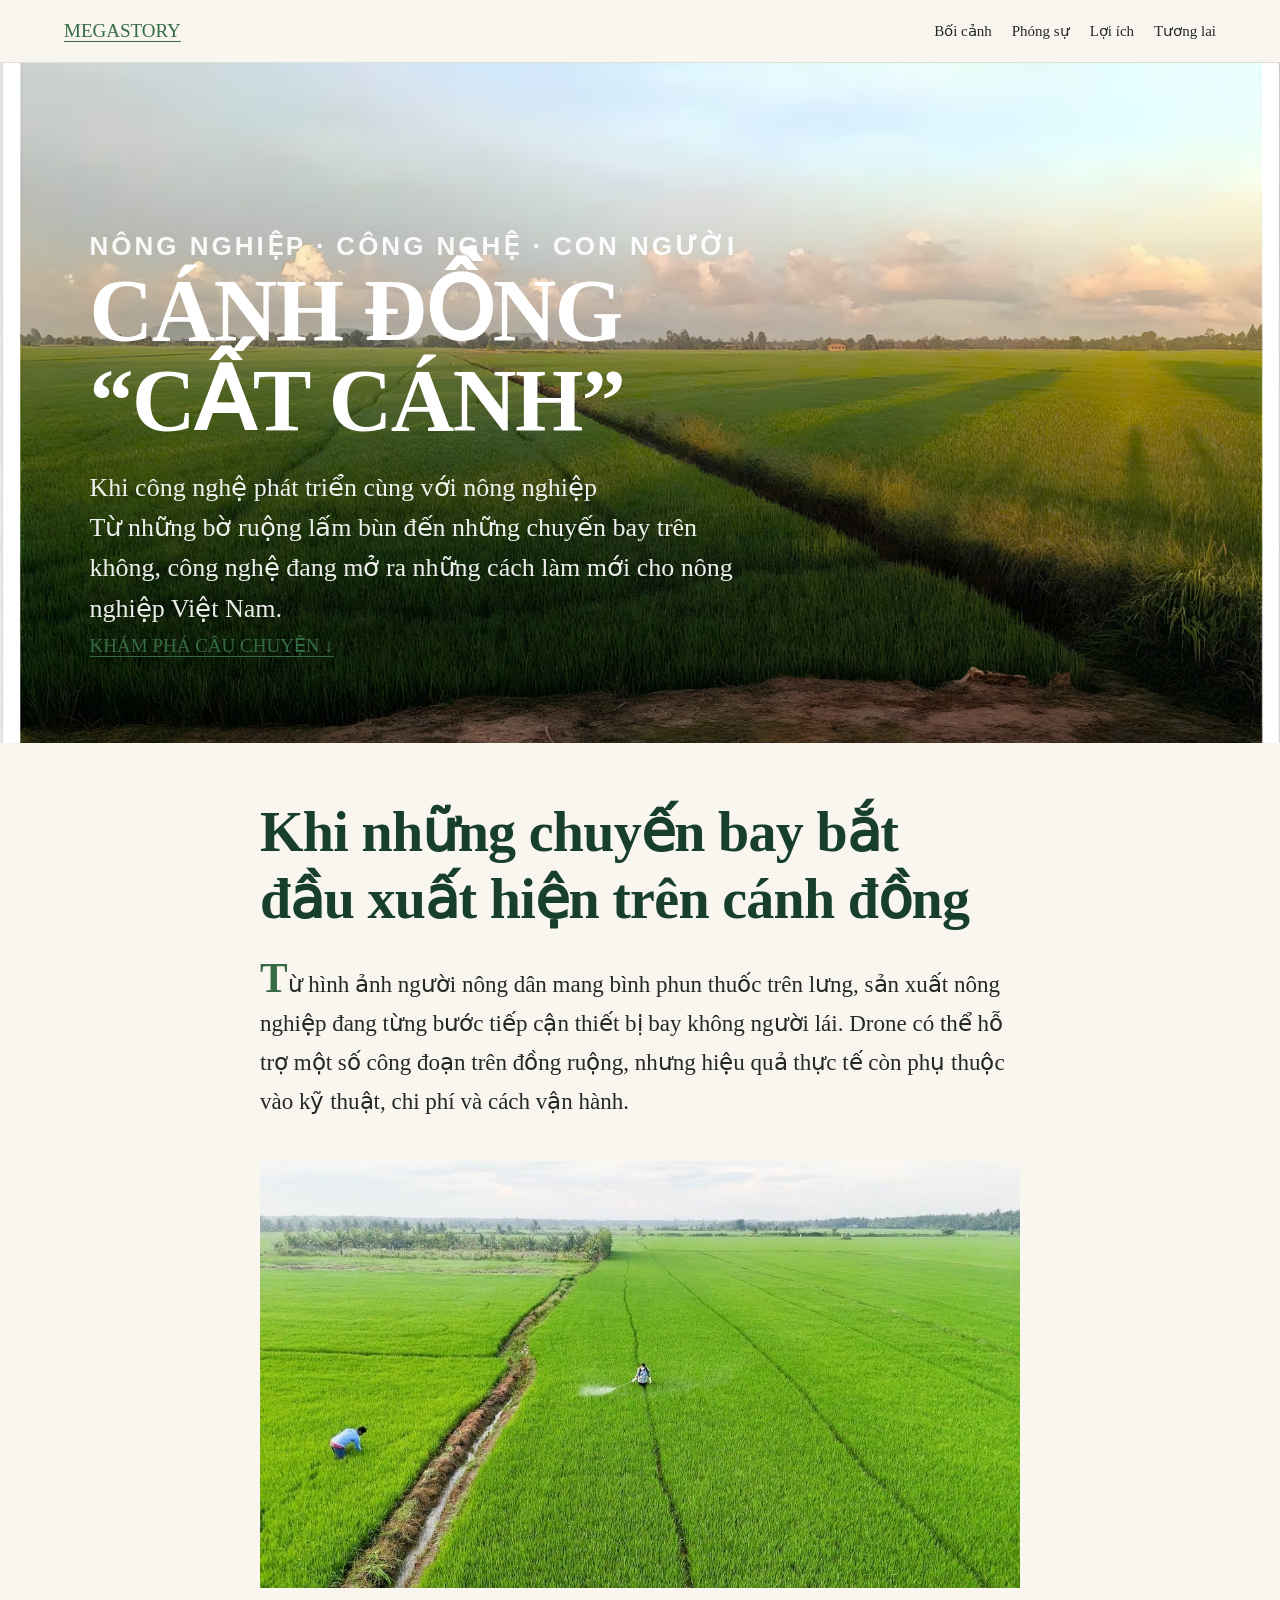
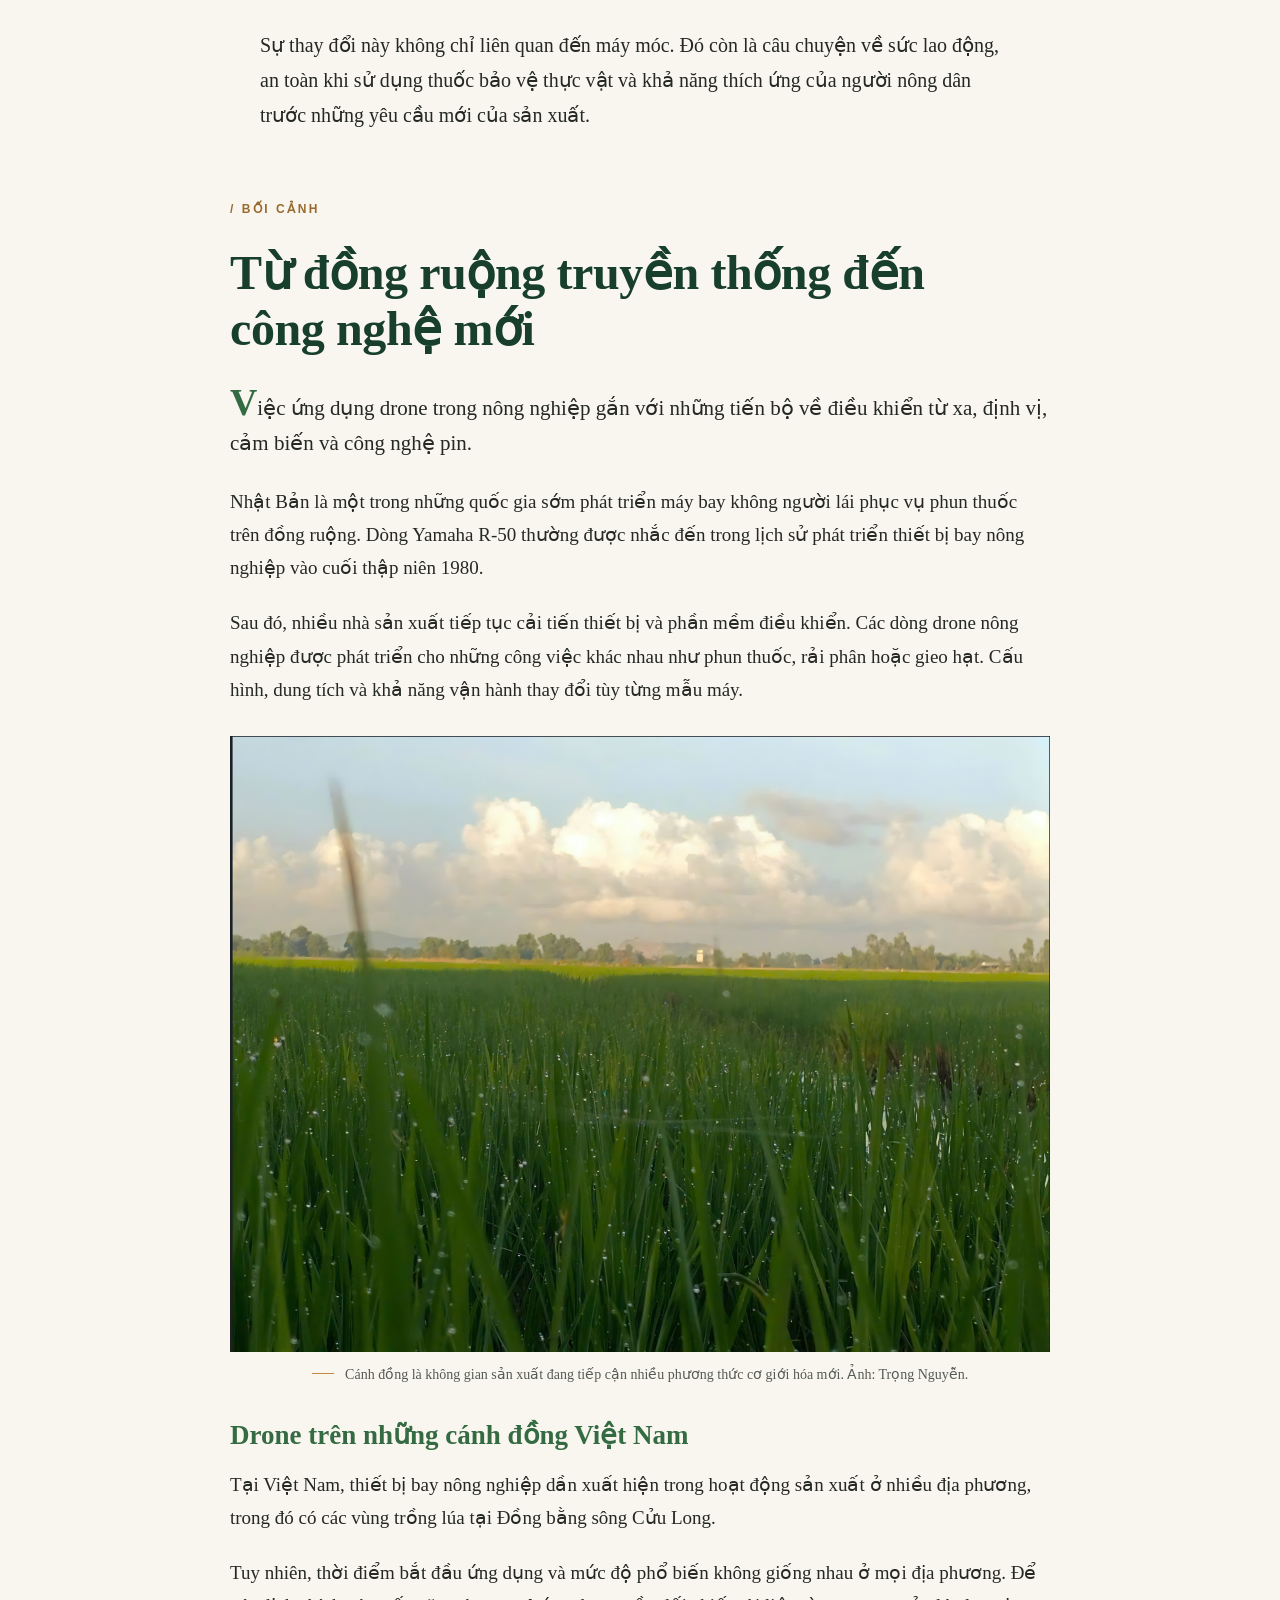
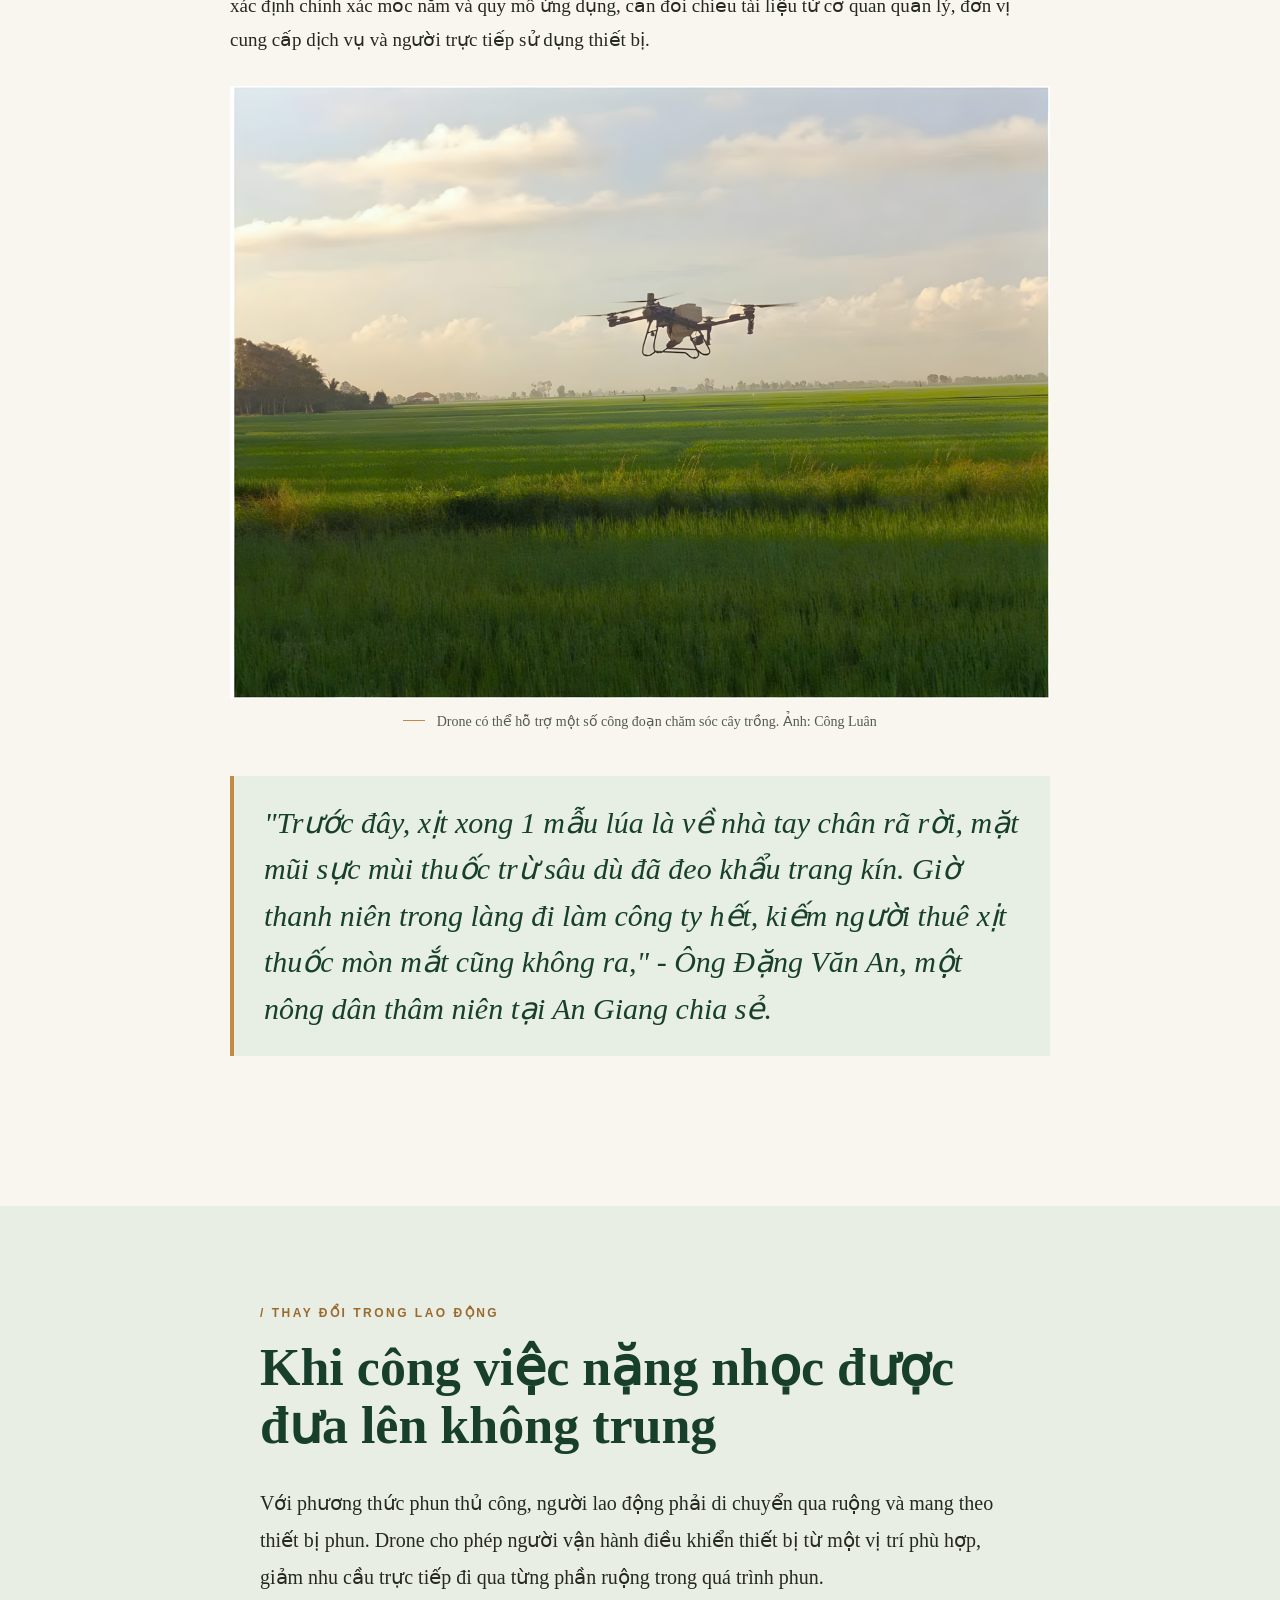
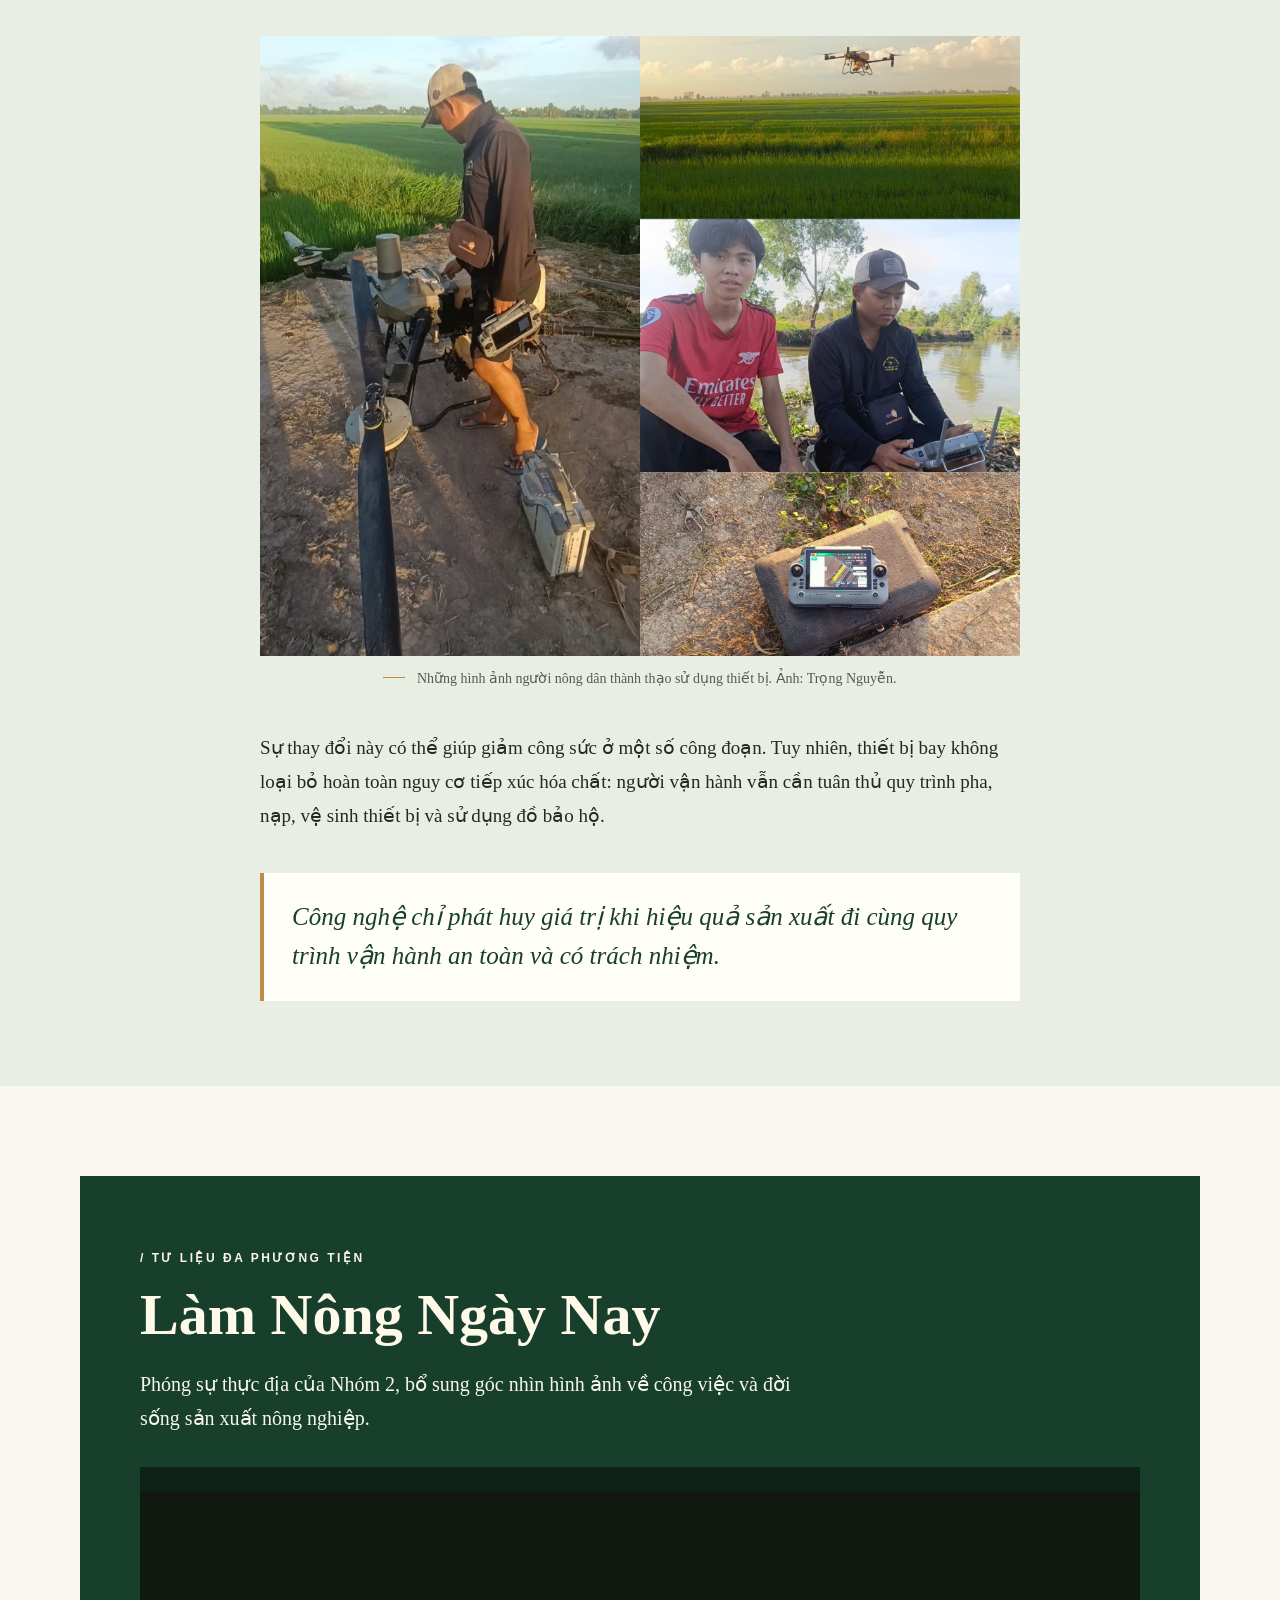
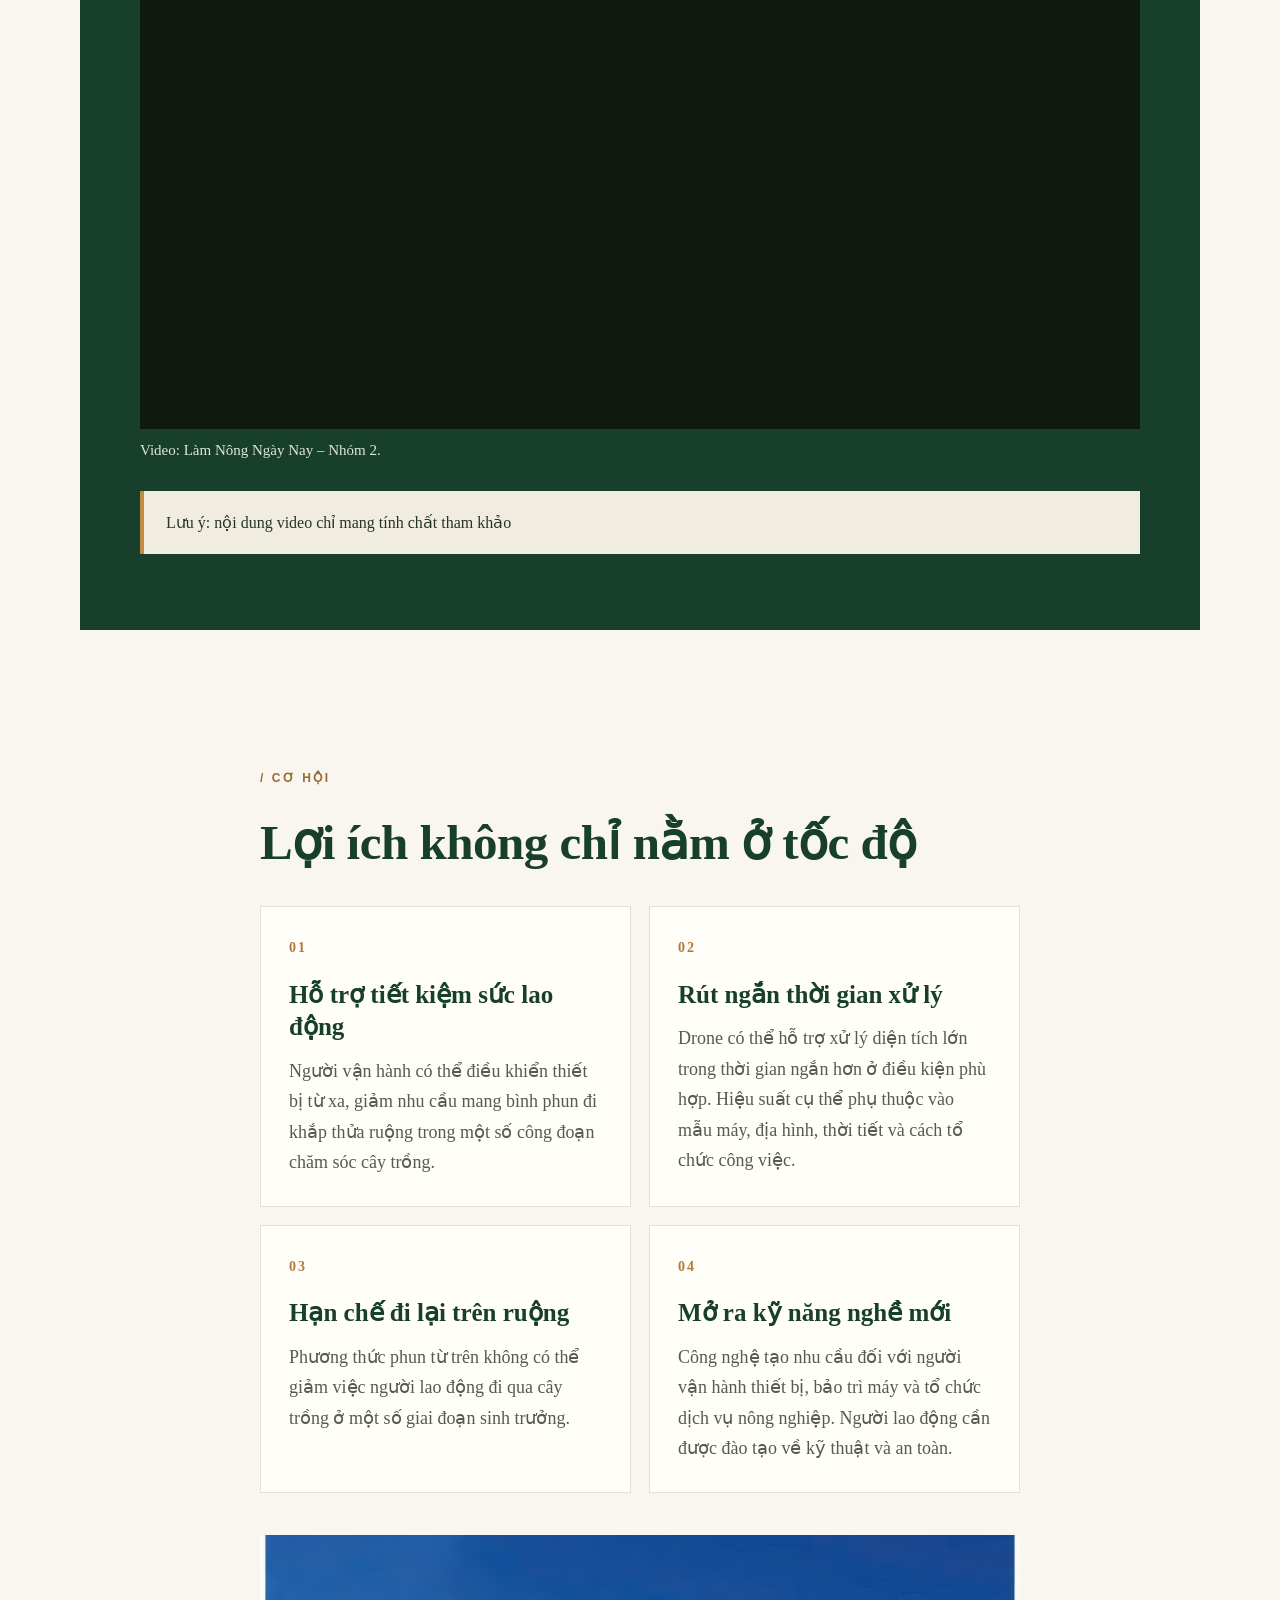
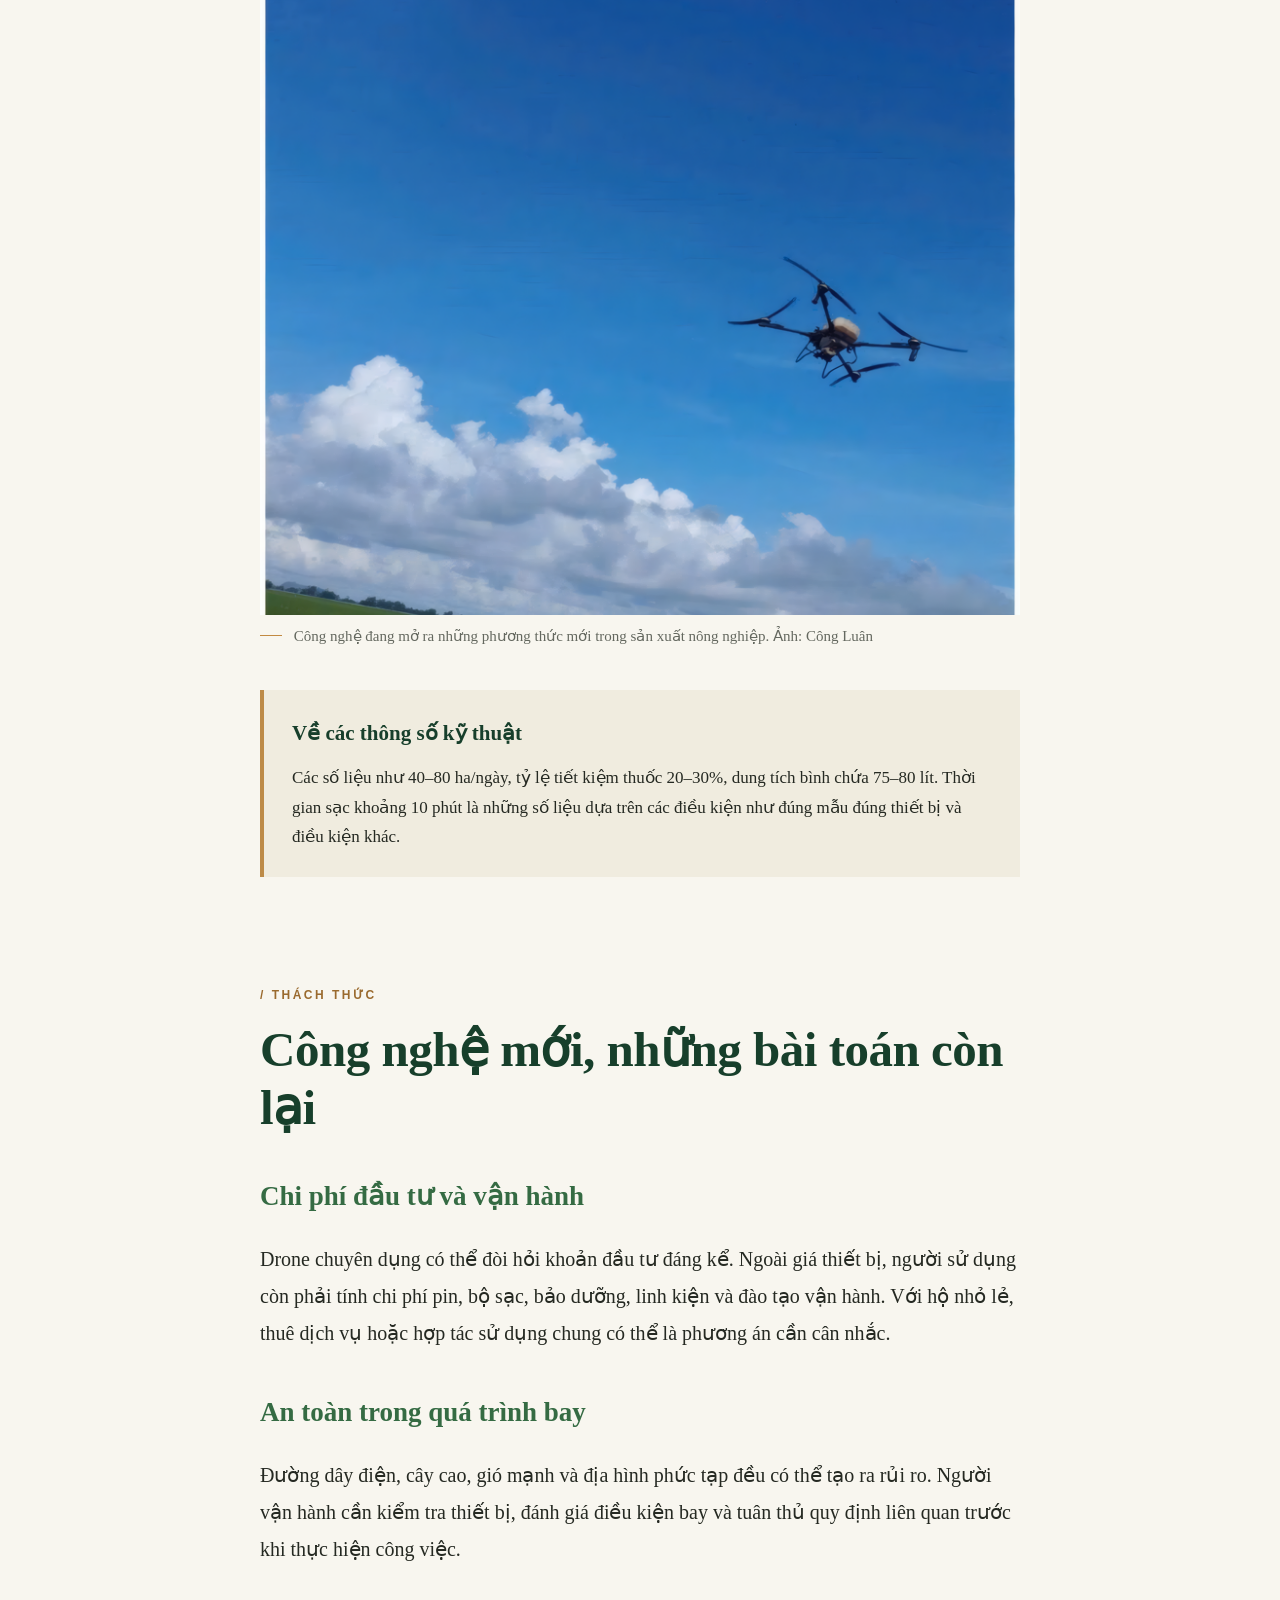
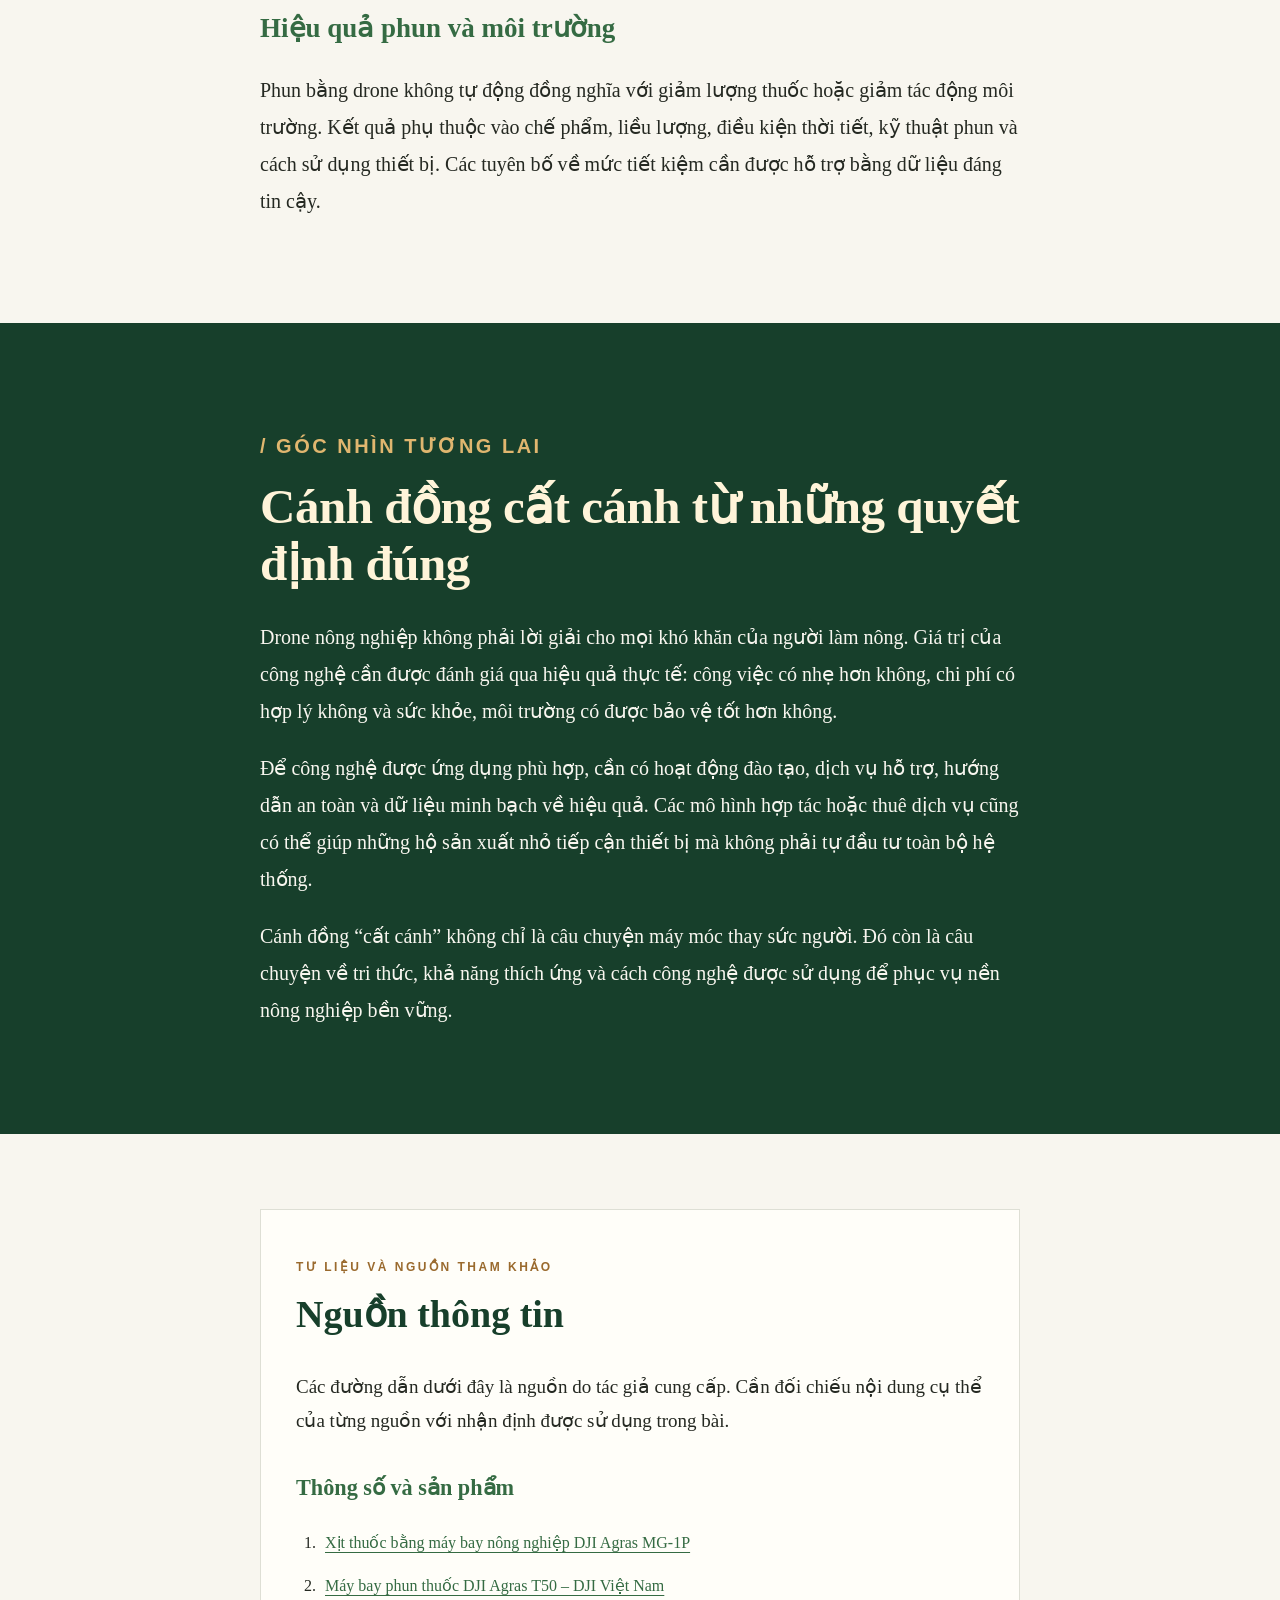
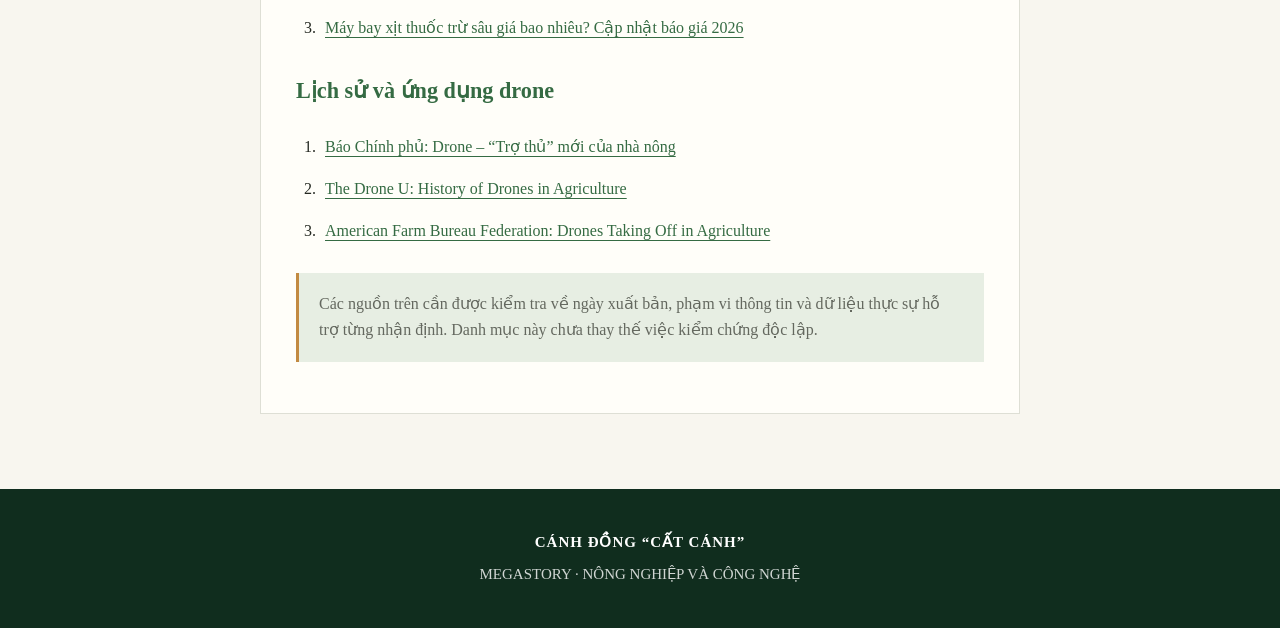
<file: index.html>
<!DOCTYPE html>
<html lang="vi">
<head>
  <meta charset="UTF-8">
  <meta name="viewport" content="width=device-width, initial-scale=1.0">
  <meta name="description" content="Megastory về sự chuyển đổi của nông nghiệp Việt Nam với công nghệ drone.">
  <meta name="theme-color" content="#173b2b">

  <title>Cánh đồng “cất cánh” | Megastory</title>

  <link rel="stylesheet" href="style.css">
</head>

<body>
  <!-- THANH TIẾN ĐỘ ĐỌC -->
  <div class="reading-progress" id="readingProgress"></div>

  <!-- THANH ĐIỀU HƯỚNG -->
  <header class="site-header">
    <a class="site-brand" href="#top">MEGASTORY</a>

    <nav aria-label="Mục lục bài viết">
      <a href="#boi-canh">Bối cảnh</a>
      <a href="#phong-su">Phóng sự</a>
      <a href="#loi-ich">Lợi ích</a>
      <a href="#tuong-lai">Tương lai</a>
    </nav>
  </header>

  <main id="top">

    <!-- 01. ẢNH BÌA -->
    <section class="hero">
      <img
        class="hero-image"
        src="assets/1.png"
        alt="Khung cảnh đồng ruộng lúc bình minh"
        fetchpriority="high"
      >

      <div class="hero-overlay"></div>

      <div class="hero-content">
        <p class="eyebrow">NÔNG NGHIỆP · CÔNG NGHỆ · CON NGƯỜI</p>

        <h1>CÁNH ĐỒNG<br>“CẤT CÁNH”</h1>

        <p class="hero-subtitle">
          Khi công nghệ phát triển cùng với nông nghiệp
        </p>

        <p class="hero-description">
          Từ những bờ ruộng lấm bùn đến những chuyến bay trên không,
          công nghệ đang mở ra những cách làm mới cho nông nghiệp Việt Nam.
        </p>

        <a class="scroll-link" href="#sapo">
          KHÁM PHÁ CÂU CHUYỆN ↓
        </a>
      </div>
    </section>

    <!-- 02. SAPO -->
    <section class="article-intro reveal" id="sapo">
      <h2>
        Khi những chuyến bay bắt đầu xuất hiện trên cánh đồng
      </h2>

      <p class="lead">
        Từ hình ảnh người nông dân mang bình phun thuốc trên lưng,
        sản xuất nông nghiệp đang từng bước tiếp cận thiết bị bay
        không người lái. Drone có thể hỗ trợ một số công đoạn trên
        đồng ruộng, nhưng hiệu quả thực tế còn phụ thuộc vào kỹ thuật,
        chi phí và cách vận hành.
      </p>
<figure class="story-image">
        <img
          src="assets/anh ngươi nong dan cu.jpg"
          alt="Cánh đồng lúa trong vùng"
          loading="lazy"
        >
  
      </figure>
      <p>
        Sự thay đổi này không chỉ liên quan đến máy móc. Đó còn là
        câu chuyện về sức lao động, an toàn khi sử dụng thuốc bảo vệ
        thực vật và khả năng thích ứng của người nông dân trước những
        yêu cầu mới của sản xuất.
      </p>
    </section>

    <!-- 03. BỐI CẢNH VÀ LỊCH SỬ -->
    <section class="story-section reveal" id="boi-canh">
      <div class="section-heading">
        <p class="section-label">/ BỐI CẢNH</p>
        <h2>Từ đồng ruộng truyền thống đến công nghệ mới</h2>
      </div>

      <p class="lead">
        Việc ứng dụng drone trong nông nghiệp gắn với những tiến bộ
        về điều khiển từ xa, định vị, cảm biến và công nghệ pin.
      </p>

      <p>
        Nhật Bản là một trong những quốc gia sớm phát triển máy bay
        không người lái phục vụ phun thuốc trên đồng ruộng. Dòng
        Yamaha R-50 thường được nhắc đến trong lịch sử phát triển
        thiết bị bay nông nghiệp vào cuối thập niên 1980.
      </p>

      <p>
        Sau đó, nhiều nhà sản xuất tiếp tục cải tiến thiết bị và
        phần mềm điều khiển. Các dòng drone nông nghiệp được phát
        triển cho những công việc khác nhau như phun thuốc, rải phân
        hoặc gieo hạt. Cấu hình, dung tích và khả năng vận hành thay
        đổi tùy từng mẫu máy.
      </p>

      <figure class="story-image">
        <img
          src="assets/7.png"
          alt="Cánh đồng lúa trong vùng sản xuất nông nghiệp"
          loading="lazy"
        >
        <figcaption>
          Cánh đồng là không gian sản xuất đang tiếp cận nhiều phương
          thức cơ giới hóa mới. Ảnh: Trọng Nguyễn.
        </figcaption>
      </figure>

      <h3>Drone trên những cánh đồng Việt Nam</h3>

      <p>
        Tại Việt Nam, thiết bị bay nông nghiệp dần xuất hiện trong
        hoạt động sản xuất ở nhiều địa phương, trong đó có các vùng
        trồng lúa tại Đồng bằng sông Cửu Long.
      </p>

      <p>
        Tuy nhiên, thời điểm bắt đầu ứng dụng và mức độ phổ biến
        không giống nhau ở mọi địa phương. Để xác định chính xác
        mốc năm và quy mô ứng dụng, cần đối chiếu tài liệu từ cơ
        quan quản lý, đơn vị cung cấp dịch vụ và người trực tiếp
        sử dụng thiết bị.
      </p>

      <figure class="story-image">
        <img
          src="assets/8.png"
          alt="Thiết bị bay không người lái hoạt động trên ruộng lúa"
          loading="lazy"
        >
        <figcaption>
          Drone có thể hỗ trợ một số công đoạn chăm sóc cây trồng. Ảnh: Công Luân
        </figcaption>
         <blockquote>
          "Trước đây, xịt xong 1 mẫu lúa là về nhà tay chân rã rời,
          mặt mũi sực mùi thuốc trừ sâu dù đã đeo khẩu trang kín. 
          Giờ thanh niên trong làng đi làm công ty hết, 
     kiếm người thuê xịt thuốc mòn mắt cũng không ra," 
     - Ông Đặng Văn An, một nông dân thâm niên tại An Giang chia sẻ. 
        </blockquote>
      </figure>
    </section>

    <!-- 04. THAY ĐỔI TRONG LAO ĐỘNG -->
    <section class="full-width-section reveal">
      <div class="full-width-inner">
        <p class="section-label">/ THAY ĐỔI TRONG LAO ĐỘNG</p>

        <h2>Khi công việc nặng nhọc được đưa lên không trung</h2>

        <p>
          Với phương thức phun thủ công, người lao động phải di chuyển
          qua ruộng và mang theo thiết bị phun. Drone cho phép người
          vận hành điều khiển thiết bị từ một vị trí phù hợp, giảm
          nhu cầu trực tiếp đi qua từng phần ruộng trong quá trình phun.
        </p>
        <figure class="story-image reveal">
  <img
    src="assets/1234.jpg"
    alt="Hình ảnh người nông dân thành thạo sử dụng thiết bị"
    loading="lazy"
  >
  <figcaption>
   Những hình ảnh người nông dân thành thạo sử dụng thiết bị. Ảnh: Trọng Nguyễn.
  </figcaption>
</figure
   <p>
          Sự thay đổi này có thể giúp giảm công sức ở một số công đoạn.
          Tuy nhiên, thiết bị bay không loại bỏ hoàn toàn nguy cơ tiếp
          xúc hóa chất: người vận hành vẫn cần tuân thủ quy trình pha,
          nạp, vệ sinh thiết bị và sử dụng đồ bảo hộ.
        </p>
        
         <blockquote>
          Công nghệ chỉ phát huy giá trị khi hiệu quả sản xuất đi cùng
          quy trình vận hành an toàn và có trách nhiệm.
        </blockquote>
      </div>
    </section>

    <!-- 05. VIDEO PHÓNG SỰ -->
    <section class="video-section reveal" id="phong-su">
      <p class="section-label">/ TƯ LIỆU ĐA PHƯƠNG TIỆN</p>

      <h2>Làm Nông Ngày Nay</h2>

      <p class="video-intro">
        Phóng sự thực địa của Nhóm 2, bổ sung góc nhìn hình ảnh về
        công việc và đời sống sản xuất nông nghiệp.
      </p>

      <div class="video-frame">

<iframe
    class="youtube-video"
    src="https://www.youtube.com/embed/SXAEdF5oqDk?si=xHd8-41L9PRDlv5H"
    title="Phóng sự Làm Nông Ngày Nay"
    width="560"
    height="315"
    allow="accelerometer; autoplay; clipboard-write; encrypted-media; gyroscope; picture-in-picture; web-share"
    allowfullscreen>
</iframe>

      </div>

      <p class="caption">
        Video: Làm Nông Ngày Nay – Nhóm 2.
      </p>

      <p class="editor-note">
        Lưu ý: nội dung video chỉ mang tính chất tham khảo
      </p>
    </section>

    <!-- 06. LỢI ÍCH -->
    <section class="story-section reveal" id="loi-ich">
      <div class="section-heading">
        <p class="section-label">/ CƠ HỘI</p>
        <h2>Lợi ích không chỉ nằm ở tốc độ</h2>
      </div>

      <div class="info-grid">
        <article class="info-card">
          <span class="card-number">01</span>
          <h3>Hỗ trợ tiết kiệm sức lao động</h3>
          <p>
            Người vận hành có thể điều khiển thiết bị từ xa, giảm
            nhu cầu mang bình phun đi khắp thửa ruộng trong một số
            công đoạn chăm sóc cây trồng.
          </p>
        </article>

        <article class="info-card">
          <span class="card-number">02</span>
          <h3>Rút ngắn thời gian xử lý</h3>
          <p>
            Drone có thể hỗ trợ xử lý diện tích lớn trong thời gian
            ngắn hơn ở điều kiện phù hợp. Hiệu suất cụ thể phụ thuộc
            vào mẫu máy, địa hình, thời tiết và cách tổ chức công việc.
          </p>
        </article>

        <article class="info-card">
          <span class="card-number">03</span>
          <h3>Hạn chế đi lại trên ruộng</h3>
          <p>
            Phương thức phun từ trên không có thể giảm việc người
            lao động đi qua cây trồng ở một số giai đoạn sinh trưởng.
          </p>
        </article>

        <article class="info-card">
          <span class="card-number">04</span>
          <h3>Mở ra kỹ năng nghề mới</h3>
          <p>
            Công nghệ tạo nhu cầu đối với người vận hành thiết bị,
            bảo trì máy và tổ chức dịch vụ nông nghiệp. Người lao
            động cần được đào tạo về kỹ thuật và an toàn.
          </p>
        </article>
      </div>

<figure class="benefit-image reveal">
    <img
        src="assets/2.png"
        alt="Hoạt động ứng dụng công nghệ trong sản xuất nông nghiệp"
        loading="lazy"
    >
    <figcaption>
        Công nghệ đang mở ra những phương thức mới trong sản xuất nông nghiệp. Ảnh: Công Luân
    </figcaption>
</figure>

      <div class="data-note">
        <strong>Về các thông số kỹ thuật</strong>
        <p>
          Các số liệu như 40–80 ha/ngày, tỷ lệ tiết kiệm thuốc
          20–30%, dung tích bình chứa 75–80 lít. Thời gian sạc
          khoảng 10 phút là những số liệu dựa trên các điều kiện như
          đúng mẫu đúng thiết bị và điều kiện khác.
        </p>
      </div>
    </section>

    <!-- 07. THÁCH THỨC -->
    <section class="challenge-section reveal" id="thach-thuc">
      <div class="section-heading">
        <p class="section-label">/ THÁCH THỨC</p>
        <h2>Công nghệ mới, những bài toán còn lại</h2>
      </div>

      <h3>Chi phí đầu tư và vận hành</h3>
      <p>
        Drone chuyên dụng có thể đòi hỏi khoản đầu tư đáng kể.
        Ngoài giá thiết bị, người sử dụng còn phải tính chi phí
        pin, bộ sạc, bảo dưỡng, linh kiện và đào tạo vận hành.
        Với hộ nhỏ lẻ, thuê dịch vụ hoặc hợp tác sử dụng chung
        có thể là phương án cần cân nhắc.
      </p>

      <h3>An toàn trong quá trình bay</h3>
      <p>
        Đường dây điện, cây cao, gió mạnh và địa hình phức tạp
        đều có thể tạo ra rủi ro. Người vận hành cần kiểm tra
        thiết bị, đánh giá điều kiện bay và tuân thủ quy định
        liên quan trước khi thực hiện công việc.
      </p>

      <h3>Hiệu quả phun và môi trường</h3>
      <p>
        Phun bằng drone không tự động đồng nghĩa với giảm lượng
        thuốc hoặc giảm tác động môi trường. Kết quả phụ thuộc
        vào chế phẩm, liều lượng, điều kiện thời tiết, kỹ thuật
        phun và cách sử dụng thiết bị. Các tuyên bố về mức tiết
        kiệm cần được hỗ trợ bằng dữ liệu đáng tin cậy.
      </p>
    </section>

    <!-- 08. TƯƠNG LAI -->
    <section class="future-section reveal" id="tuong-lai">
      <div class="future-content">
        <p class="section-label">/ GÓC NHÌN TƯƠNG LAI</p>

        <h2>Cánh đồng cất cánh từ những quyết định đúng</h2>

        <p>
          Drone nông nghiệp không phải lời giải cho mọi khó khăn
          của người làm nông. Giá trị của công nghệ cần được đánh
          giá qua hiệu quả thực tế: công việc có nhẹ hơn không,
          chi phí có hợp lý không và sức khỏe, môi trường có được
          bảo vệ tốt hơn không.
        </p>

        <p>
          Để công nghệ được ứng dụng phù hợp, cần có hoạt động đào
          tạo, dịch vụ hỗ trợ, hướng dẫn an toàn và dữ liệu minh bạch
          về hiệu quả. Các mô hình hợp tác hoặc thuê dịch vụ cũng
          có thể giúp những hộ sản xuất nhỏ tiếp cận thiết bị mà
          không phải tự đầu tư toàn bộ hệ thống.
        </p>

        <p>
          Cánh đồng “cất cánh” không chỉ là câu chuyện máy móc
          thay sức người. Đó còn là câu chuyện về tri thức,
          khả năng thích ứng và cách công nghệ được sử dụng
          để phục vụ nền nông nghiệp bền vững.
        </p>
      </div>
    </section>

    <!-- 09. NGUỒN THAM KHẢO -->
    <section class="sources-section reveal" id="nguon">
      <p class="section-label">TƯ LIỆU VÀ NGUỒN THAM KHẢO</p>
      <h2>Nguồn thông tin</h2>

      <p>
        Các đường dẫn dưới đây là nguồn do tác giả cung cấp.
        Cần đối chiếu nội dung cụ thể của từng nguồn với nhận định
        được sử dụng trong bài.
      </p>

      <h3>Thông số và sản phẩm</h3>
      <ol>
        <li>
          <a href="https://agridrone.vn/xit-thuoc-bang-may-bay/"
             target="_blank" rel="noopener noreferrer">
            Xịt thuốc bằng máy bay nông nghiệp DJI Agras MG-1P
          </a>
        </li>
        <li>
          <a href="https://djivietnam.com.vn/products/dji-agras-t50"
             target="_blank" rel="noopener noreferrer">
            Máy bay phun thuốc DJI Agras T50 – DJI Việt Nam
          </a>
        </li>
        <li>
          <a href="https://vicemvn.edu.vn/may-bay-xit-thuoc-gia-bao-nhieu"
             target="_blank" rel="noopener noreferrer">
            Máy bay xịt thuốc trừ sâu giá bao nhiêu? Cập nhật báo giá 2026
          </a>
        </li>
      </ol>

      <h3>Lịch sử và ứng dụng drone</h3>
      <ol>
        <li>
          <a href="https://baochinhphu.vn/drone-tro-thu-moi-cua-nha-nong-102250920110244485.htm"
             target="_blank" rel="noopener noreferrer">
            Báo Chính phủ: Drone – “Trợ thủ” mới của nhà nông
          </a>
        </li>
        <li>
          <a href="https://www.thedroneu.com/blog/history-of-drones-in-agriculture/"
             target="_blank" rel="noopener noreferrer">
            The Drone U: History of Drones in Agriculture
          </a>
        </li>
        <li>
          <a href="https://www.fb.org/intel/markets/drones-taking-off-in-ag"
             target="_blank" rel="noopener noreferrer">
            American Farm Bureau Federation: Drones Taking Off in Agriculture
          </a>
        </li>
      </ol>

      <p class="editor-note">
        Các nguồn trên cần được kiểm tra về ngày xuất bản, phạm vi
        thông tin và dữ liệu thực sự hỗ trợ từng nhận định. Danh
        mục này chưa thay thế việc kiểm chứng độc lập.
      </p>
    </section>

  </main>

  <footer class="site-footer">
    <p>CÁNH ĐỒNG “CẤT CÁNH”</p>
    <p>MEGASTORY · NÔNG NGHIỆP VÀ CÔNG NGHỆ</p>
  </footer>

  <!-- JavaScript được nạp từ file riêng -->
  <script src="script.js"></script>
</body>
</html>
</file>
<file: style.css>
/* =========================================
   MEGASTORY: CÁNH ĐỒNG "CẤT CÁNH"
   Phong cách: Editorial / Scrollytelling
   ========================================= */

/* 1. THIẾT LẬP CHUNG */

:root {
    --green-dark: #173f2b;
    --green: #356b43;
    --green-light: #e7eee3;
    --cream: #f8f6ef;
    --paper: #fffef9;
    --text: #252922;
    --text-light: #64685f;
    --border: #dedfd5;
    --accent: #c28a42;
    --content-width: 820px;
}

* {
    box-sizing: border-box;
}

html {
    scroll-behavior: smooth;
    scroll-padding-top: 90px;
}

body {
    margin: 0;
    background: var(--cream);
    color: var(--text);
    font-family: "Times New Roman", Times, serif;
    font-size: 19px;
    line-height: 1.8;
    overflow-wrap: break-word;
}

img,
video {
    display: block;
    max-width: 100%;
}

img {
    height: auto;
}

a {
    color: var(--green);
    text-decoration-thickness: 1px;
    text-underline-offset: 4px;
}

a:hover {
    color: var(--accent);
}

button,
input,
textarea,
select {
    font: inherit;
}

::selection {
    color: white;
    background: var(--green);
}


/* 2. THANH TIẾN TRÌNH ĐỌC */

#readingProgress {
    position: fixed;
    top: 0;
    left: 0;
    z-index: 1000;
    width: 0;
    height: 4px;
    background: var(--accent);
}


/* 3. THANH ĐIỀU HƯỚNG */

.site-header {
    position: sticky;
    top: 0;
    z-index: 100;
    display: flex;
    align-items: center;
    justify-content: space-between;
    gap: 24px;
    padding: 14px 5%;
    background: rgba(248, 246, 239, 0.96);
    border-bottom: 1px solid var(--border);
    backdrop-filter: blur(12px);
}

.site-logo,
.logo,
.brand {
    color: var(--green-dark);
    font-size: 17px;
    font-weight: bold;
    letter-spacing: 1px;
    text-decoration: none;
    text-transform: uppercase;
}

.site-nav,
.main-nav,
nav {
    display: flex;
    align-items: center;
    flex-wrap: wrap;
    gap: 20px;
}

.site-nav a,
.main-nav a,
nav a {
    color: var(--text);
    font-size: 15px;
    text-decoration: none;
}

.site-nav a:hover,
.main-nav a:hover,
nav a:hover {
    color: var(--green);
}


/* 4. KHU VỰC MỞ ĐẦU */

.hero {
    position: relative;
    display: flex;
    min-height: 680px;
    align-items: flex-end;
    overflow: hidden;
    padding: 80px max(7%, calc((100% - 1180px) / 2));
    color: white;
    background: var(--green-dark);
}

.hero::before {
    position: absolute;
    inset: 0;
    z-index: 0;
    background:
        linear-gradient(
            90deg,
            rgba(12, 35, 22, 0.86) 0%,
            rgba(12, 35, 22, 0.54) 52%,
            rgba(12, 35, 22, 0.12) 100%
        ),
        linear-gradient(
            0deg,
            rgba(12, 35, 22, 0.48),
            transparent 65%
        );
    content: "";
    pointer-events: none;
}

.hero > img,
.hero-image {
    position: absolute;
    inset: 0;
    z-index: 0;
    width: 100%;
    height: 100%;
    object-fit: cover;
}

.hero-content,
.hero-inner,
.hero-text {
    position: relative;
    z-index: 1;
    width: 100%;
    max-width: 950px;
}

.eyebrow,
.category,
.kicker {
    display: inline-block;
    margin-bottom: 18px;
    color: var(--accent);
    font-family: Arial, sans-serif;
    font-size: 12px;
    font-weight: bold;
    letter-spacing: 3px;
    line-height: 1.6;
    text-transform: uppercase;
}

.hero h1 {
    max-width: 950px;
    margin: 0 0 22px;
    font-size: clamp(44px, 7vw, 88px);
    font-weight: bold;
    line-height: 1.02;
    letter-spacing: -1.5px;
}

.hero h1 span {
    color: #d8bd81;
}

.hero p {
    max-width: 680px;
    margin: 0;
    color: rgba(255, 255, 255, 0.92);
    font-size: clamp(20px, 2.5vw, 26px);
    line-height: 1.55;
}

.hero .hero-meta,
.hero-meta {
    margin-top: 30px;
    color: rgba(255, 255, 255, 0.76);
    font-family: Arial, sans-serif;
    font-size: 12px;
    letter-spacing: 1px;
}


/* 5. PHẦN DẪN NHẬP */

.sapo,
.lead,
.intro {
    max-width: 900px;
    margin: 0 auto;
    padding: 80px 30px 65px;
    font-size: clamp(22px, 3vw, 29px);
    font-weight: normal;
    line-height: 1.65;
}

.sapo::first-letter,
.lead::first-letter,
.intro::first-letter {
    color: var(--green);
    font-size: 1.8em;
    font-weight: bold;
    line-height: 1;
}

.sapo p,
.lead p,
.intro p {
    margin-top: 0;
}


/* 6. BỐ CỤC NỘI DUNG BÀI */

main {
    width: 100%;
}

section {
    scroll-margin-top: 90px;
}

.story-section,
.content-section,
.article-section {
    width: min(var(--content-width), calc(100% - 40px));
    margin: 0 auto;
    padding: 48px 0 65px;
}

.story-section h2,
.content-section h2,
.article-section h2 {
    margin: 0 0 28px;
    color: var(--green-dark);
    font-size: clamp(32px, 4.5vw, 48px);
    line-height: 1.18;
}

.story-section h3,
.content-section h3,
.article-section h3 {
    margin-top: 34px;
    margin-bottom: 12px;
    color: var(--green);
    font-size: 27px;
    line-height: 1.3;
}

.story-section p,
.content-section p,
.article-section p {
    margin: 0 0 24px;
}

.section-label {
    display: block;
    margin-bottom: 14px;
    color: var(--accent);
    font-family: Arial, sans-serif;
    font-size: 12px;
    font-weight: bold;
    letter-spacing: 2px;
    text-transform: uppercase;
}

.section-divider {
    width: 70px;
    height: 3px;
    margin: 0 0 30px;
    background: var(--accent);
}


/* 7. ẢNH VÀ CHÚ THÍCH */

figure {
    margin: 42px 0;
}

figure img {
    width: 100%;
    max-height: 680px;
    object-fit: cover;
}

figcaption,
.image-caption,
.caption {
    margin-top: 10px;
    color: var(--text-light);
    font-size: 15px;
    line-height: 1.55;
}

figcaption::before {
    display: inline-block;
    width: 22px;
    height: 1px;
    margin: 0 8px 5px 0;
    background: var(--accent);
    content: "";
}

.full-width-image {
    width: 100%;
    margin: 55px 0;
}

.full-width-image img {
    width: 100%;
    max-height: 760px;
    object-fit: cover;
}

.full-width-image figcaption {
    width: min(var(--content-width), calc(100% - 40px));
    margin: 12px auto 0;
}


/* 8. KHỐI TRÍCH DẪN */

blockquote {
    margin: 42px 0;
    padding: 24px 30px;
    border-left: 4px solid var(--accent);
    background: var(--green-light);
    color: var(--green-dark);
    font-size: clamp(23px, 3vw, 30px);
    font-style: italic;
    line-height: 1.55;
}

blockquote p {
    margin: 0;
}

blockquote cite {
    display: block;
    margin-top: 15px;
    color: var(--text-light);
    font-size: 15px;
    font-style: normal;
}


/* 9. THẺ THÔNG TIN / LỢI ÍCH */

.cards,
.benefit-grid,
.info-grid {
    display: grid;
    grid-template-columns: repeat(3, minmax(0, 1fr));
    gap: 18px;
    margin: 35px 0;
}

.card,
.benefit-card,
.info-card {
    padding: 25px 22px;
    border: 1px solid var(--border);
    background: var(--paper);
}

.card h3,
.benefit-card h3,
.info-card h3 {
    margin: 0 0 12px;
    color: var(--green-dark);
    font-size: 23px;
}

.card p,
.benefit-card p,
.info-card p {
    margin: 0;
    color: var(--text-light);
    font-size: 17px;
    line-height: 1.65;
}


/* 10. KHỐI SỐ LIỆU NỔI BẬT */

.stats,
.stat-grid,
.highlight-grid {
    display: grid;
    grid-template-columns: repeat(3, minmax(0, 1fr));
    gap: 20px;
    margin: 40px 0;
    padding: 30px 0;
    border-top: 1px solid var(--border);
    border-bottom: 1px solid var(--border);
}

.stat,
.stat-item,
.highlight-item {
    text-align: center;
}

.stat strong,
.stat-item strong,
.highlight-item strong {
    display: block;
    color: var(--green);
    font-size: clamp(28px, 4vw, 42px);
    line-height: 1.2;
}

.stat span,
.stat-item span,
.highlight-item span {
    display: block;
    margin-top: 8px;
    color: var(--text-light);
    font-size: 15px;
    line-height: 1.5;
}


/* 11. VIDEO PHÓNG SỰ */

.video-section,
.video-block {
    width: min(1100px, calc(100% - 40px));
    margin: 55px auto;
    padding: 35px;
    background: var(--green-dark);
    color: white;
}

.video-section h2,
.video-block h2 {
    margin: 0 0 14px;
    color: white;
    font-size: clamp(30px, 4vw, 44px);
    line-height: 1.2;
}

.video-section p,
.video-block p {
    color: rgba(255, 255, 255, 0.82);
}

.video-section video,
.video-block video,
.video-section iframe,
.video-block iframe {
    display: block;
    width: 100%;
    aspect-ratio: 16 / 9;
    margin-top: 25px;
    border: 0;
    background: #101810;
    object-fit: contain;
}

.video-caption {
    margin-top: 12px;
    color: rgba(255, 255, 255, 0.7);
    font-size: 15px;
}


/* 12. KHỐI KẾT BÀI */

.conclusion,
.ending,
.final-section {
    margin-top: 40px;
    padding: 75px 24px;
    background: var(--green-light);
}

.conclusion > div,
.ending > div,
.final-section > div {
    width: min(var(--content-width), 100%);
    margin: 0 auto;
}

.conclusion h2,
.ending h2,
.final-section h2 {
    color: var(--green-dark);
    font-size: clamp(34px, 5vw, 54px);
    line-height: 1.15;
}

.conclusion p,
.ending p,
.final-section p {
    font-size: 20px;
}


/* 13. NGUỒN THAM KHẢO */

.sources-section,
.sources,
.references {
    width: min(var(--content-width), calc(100% - 40px));
    margin: 55px auto;
    padding: 35px;
    border: 1px solid var(--border);
    background: var(--paper);
}

.sources-section h2,
.sources h2,
.references h2 {
    margin-top: 0;
    color: var(--green-dark);
    font-size: 32px;
}

.sources-section ol,
.sources ol,
.references ol {
    padding-left: 24px;
}

.sources-section li,
.sources li,
.references li {
    margin-bottom: 15px;
    padding-left: 5px;
    font-size: 16px;
    line-height: 1.6;
}

.sources-section a,
.sources a,
.references a {
    overflow-wrap: anywhere;
}

.editor-note {
    margin-top: 28px;
    padding: 18px 20px;
    border-left: 3px solid var(--accent);
    background: var(--green-light);
    color: var(--text-light);
    font-size: 16px;
    line-height: 1.65;
}


/* 14. CHÂN TRANG */

.site-footer,
footer {
    padding: 35px 20px;
    background: #102d1e;
    color: rgba(255, 255, 255, 0.8);
    text-align: center;
}

.site-footer p,
footer p {
    margin: 5px 0;
    font-size: 15px;
}

.site-footer p:first-child,
footer p:first-child {
    color: white;
    font-weight: bold;
    letter-spacing: 1px;
}


/* 15. HIỆU ỨNG XUẤT HIỆN KHI CUỘN */

.reveal {
    opacity: 1;
    transform: none;
}

.js-enabled .reveal {
    opacity: 0;
    transform: translateY(24px);
    transition:
        opacity 0.7s ease,
        transform 0.7s ease;
}

.js-enabled .reveal.is-visible {
    opacity: 1;
    transform: translateY(0);
}


/* 16. RESPONSIVE: MÁY TÍNH BẢNG */

@media (max-width: 900px) {
    .hero {
        min-height: 590px;
        padding: 65px 6%;
    }

    .cards,
    .benefit-grid,
    .info-grid {
        grid-template-columns: repeat(2, minmax(0, 1fr));
    }

    .video-section,
    .video-block {
        padding: 25px;
    }

    .site-header {
        padding-right: 4%;
        padding-left: 4%;
    }

    .site-nav,
    .main-nav,
    nav {
        gap: 12px;
    }
}


/* 17. RESPONSIVE: ĐIỆN THOẠI */

@media (max-width: 600px) {
    body {
        font-size: 17px;
        line-height: 1.75;
    }

    .site-header {
        position: relative;
        align-items: flex-start;
        flex-direction: column;
        gap: 10px;
        padding: 13px 18px;
    }

    .site-nav,
    .main-nav,
    nav {
        width: 100%;
        gap: 8px 16px;
    }

    .site-nav a,
    .main-nav a,
    nav a {
        font-size: 14px;
    }

    .hero {
        min-height: 560px;
        padding: 45px 22px;
    }

    .hero::before {
        background:
            linear-gradient(
                0deg,
                rgba(12, 35, 22, 0.92) 0%,
                rgba(12, 35, 22, 0.48) 65%,
                rgba(12, 35, 22, 0.18) 100%
            );
    }

    .hero h1 {
        font-size: clamp(42px, 12vw, 62px);
        letter-spacing: -0.7px;
    }

    .hero p {
        font-size: 19px;
    }

    .eyebrow,
    .category,
    .kicker {
        font-size: 11px;
        letter-spacing: 2px;
    }

    .sapo,
    .lead,
    .intro {
        padding: 45px 22px 30px;
        font-size: 21px;
    }

    .story-section,
    .content-section,
    .article-section {
        width: calc(100% - 40px);
        padding: 32px 0 40px;
    }

    .story-section h2,
    .content-section h2,
    .article-section h2 {
        font-size: 33px;
    }

    .story-section h3,
    .content-section h3,
    .article-section h3 {
        font-size: 24px;
    }

    figure {
        margin: 28px 0;
    }

    blockquote {
        margin: 30px 0;
        padding: 20px;
        font-size: 22px;
    }

    .cards,
    .benefit-grid,
    .info-grid,
    .stats,
    .stat-grid,
    .highlight-grid {
        grid-template-columns: 1fr;
        gap: 14px;
    }

    .stat,
    .stat-item,
    .highlight-item {
        padding: 12px 0;
    }

    .video-section,
    .video-block {
        width: calc(100% - 24px);
        margin: 35px auto;
        padding: 20px 15px;
    }

    .sources-section,
    .sources,
    .references {
        width: calc(100% - 30px);
        padding: 22px 18px;
    }

    .sources-section h2,
    .sources h2,
    .references h2 {
        font-size: 27px;
    }

    .sources-section li,
    .sources li,
    .references li {
        font-size: 15px;
    }

    .conclusion,
    .ending,
    .final-section {
        padding: 45px 22px;
    }
}


/* 18. HỖ TRỢ NGƯỜI GIẢM CHUYỂN ĐỘNG */

@media (prefers-reduced-motion: reduce) {
    html {
        scroll-behavior: auto;
    }

    *,
    *::before,
    *::after {
        scroll-behavior: auto !important;
        transition-duration: 0.01ms !important;
        animation-duration: 0.01ms !important;
        animation-iteration-count: 1 !important;
    }
}

/* ==========================================
   MEGASTORY REDESIGN - PHẦN BỔ SUNG
   Dán vào cuối style.css
   ========================================== */

/* Nhịp đọc và chiều rộng nội dung */
.article-intro,
.story-section,
.challenge-section,
.future-content {
    width: min(760px, calc(100% - 40px));
    margin-right: auto;
    margin-left: auto;
}

.article-intro {
    padding-top: 90px;
    padding-bottom: 60px;
}

.article-intro h2 {
    max-width: 720px;
    margin: 0 0 28px;
    color: #173f2b;
    font-size: clamp(36px, 5vw, 56px);
    line-height: 1.12;
    letter-spacing: -0.7px;
}

.article-intro p,
.story-section > p,
.challenge-section > p,
.future-content > p {
    font-size: 20px;
    line-height: 1.85;
}

.article-intro .lead,
.story-section .lead {
    font-size: 23px;
    line-height: 1.7;
}

/* Tiêu đề các chương */
.section-heading {
    margin-bottom: 35px;
}

.section-heading h2,
.challenge-section h2,
.future-section h2 {
    margin-top: 0;
    margin-bottom: 26px;
    color: #173f2b;
    font-size: clamp(34px, 4.5vw, 49px);
    line-height: 1.16;
    letter-spacing: -0.5px;
}

.section-label {
    margin-bottom: 14px;
    color: #9a6a2e;
    font-size: 12px;
    font-weight: bold;
    letter-spacing: 2.5px;
}

/* Ảnh trong bài */
.story-image {
    width: min(1100px, calc(100vw - 48px));
    margin: 56px auto;
}

.story-image img {
    width: 100%;
    height: auto;
    max-height: none;
    object-fit: contain;
}

.story-image figcaption {
    max-width: 760px;
    margin: 13px auto 0;
    padding: 0 8px;
    color: #66685f;
    font-size: 15px;
    line-height: 1.6;
}

/* Chương thay đổi lao động */
.full-width-section {
    margin: 60px 0;
    padding: 85px 24px;
    background: #e8eee3;
}

.full-width-inner {
    width: min(760px, 100%);
    margin: 0 auto;
}

.full-width-inner h2 {
    margin: 0 0 30px;
    color: #173f2b;
    font-size: clamp(36px, 5vw, 52px);
    line-height: 1.12;
}

.full-width-inner > p:not(.section-label) {
    font-size: 20px;
    line-height: 1.85;
}

.full-width-inner blockquote {
    margin-top: 40px;
    margin-bottom: 0;
    padding: 25px 28px;
    border-left: 4px solid #bd8b48;
    background: #fffef9;
    color: #173f2b;
    font-size: 25px;
    line-height: 1.55;
}

/* Video phóng sự */
.video-section {
    width: min(1120px, calc(100% - 48px));
    margin: 90px auto;
    padding: clamp(24px, 5vw, 60px);
    background: #173f2b;
    color: white;
}

.video-section h2 {
    margin: 0 0 20px;
    color: #fff9e9;
    font-size: clamp(38px, 5vw, 58px);
    line-height: 1.1;
}

.video-section .video-intro {
    max-width: 680px;
    font-size: 20px;
    line-height: 1.7;
}

.video-frame {
    margin-top: 32px;
    overflow: hidden;
    background: #0d2116;
}

.video-frame video {
    width: 100%;
    aspect-ratio: 16 / 9;
    object-fit: contain;
}

.video-section .caption {
    color: #e0e5dc;
}

/* Thẻ thông tin */
.info-grid {
    display: grid;
    grid-template-columns: repeat(2, minmax(0, 1fr));
    gap: 18px;
    margin-top: 35px;
}

.info-card {
    padding: 28px;
    border: 1px solid #dfe2d7;
    background: #fffef9;
    transition: transform 0.25s ease, box-shadow 0.25s ease;
}

.info-card:hover {
    transform: translateY(-4px);
    box-shadow: 0 12px 28px rgba(23, 63, 43, 0.09);
}

.card-number {
    display: block;
    margin-bottom: 18px;
    color: #b07b37;
    font-size: 14px;
    font-weight: bold;
    letter-spacing: 2px;
}

.info-card h3 {
    margin: 0 0 12px;
    color: #173f2b;
    font-size: 25px;
    line-height: 1.3;
}

.info-card p {
    margin: 0;
    color: #555b52;
    font-size: 18px;
    line-height: 1.7;
}

/* Ghi chú biên tập và dữ liệu */
.data-note {
    margin-top: 35px;
    padding: 25px 28px;
    border-left: 4px solid #bd8b48;
    background: #f0ecdf;
}

.data-note strong {
    display: block;
    margin-bottom: 10px;
    color: #173f2b;
    font-size: 21px;
}

.data-note p {
    margin: 0;
    font-size: 17px;
    line-height: 1.75;
}

/* Thách thức */
.challenge-section {
    padding-top: 60px;
    padding-bottom: 70px;
}

.challenge-section h3 {
    margin-top: 36px;
    margin-bottom: 12px;
    color: #356b43;
    font-size: 27px;
}

.challenge-section > p {
    margin-bottom: 25px;
}

/* Kết bài */
.future-section {
    margin-top: 30px;
    padding: 85px 24px;
    background: #173f2b;
    color: #f8f6ef;
}

.future-content h2 {
    color: #fff4d9;
}

.future-content > p:not(.section-label) {
    font-size: 20px;
    line-height: 1.85;
}

.future-content .section-label {
    color: #e0b66f;
}

/* Nguồn tham khảo */
.sources-section {
    width: min(760px, calc(100% - 40px));
    margin: 75px auto;
    padding: 35px;
    background: #fffef9;
    border: 1px solid #dedfd5;
}

.sources-section h2 {
    color: #173f2b;
    font-size: 38px;
    line-height: 1.2;
}

.sources-section h3 {
    margin-top: 30px;
    color: #356b43;
}

.sources-section li {
    margin-bottom: 16px;
    line-height: 1.65;
}

/* Điện thoại */
@media (max-width: 600px) {
    .article-intro {
        padding-top: 55px;
        padding-bottom: 35px;
    }

    .article-intro p,
    .story-section > p,
    .challenge-section > p,
    .future-content > p:not(.section-label),
    .full-width-inner > p:not(.section-label) {
        font-size: 18px;
        line-height: 1.8;
    }

    .article-intro .lead,
    .story-section .lead {
        font-size: 20px;
    }

    .story-image {
        width: calc(100vw - 28px);
        margin-top: 38px;
        margin-bottom: 38px;
    }

    .full-width-section,
    .future-section {
        padding: 52px 20px;
    }

    .info-grid {
        grid-template-columns: 1fr;
        gap: 14px;
    }

    .info-card {
        padding: 23px;
    }

    .video-section {
        width: calc(100% - 24px);
        margin: 55px auto;
        padding: 22px 16px;
    }

    .sources-section {
        padding: 24px 19px;
    }
}

/* FIX 1: Khả năng đọc của ghi chú trong khối video */
.video-section .editor-note {
    background: #f0ecdf;
    color: #26352b;
    border-left: 4px solid #c28a42;
    padding: 18px 22px;
    font-size: 16px;
    line-height: 1.7;
}

.video-section .editor-note strong {
    color: #173f2b;
}

/* Chữ trong video phải có độ tương phản rõ */
.video-section,
.video-section p {
    color: #f8f6ef;
}

.video-section .caption {
    color: #e0e5dc;
}

/* FIX 2: Tránh tiêu đề bị cắt và khoảng trắng quá lớn */
.article-intro {
    width: min(760px, calc(100% - 40px));
    margin: 0 auto;
    padding: 56px 0 30px;
}

.article-intro h2 {
    margin: 0 0 24px;
    line-height: 1.2;
    overflow-wrap: break-word;
}

.article-intro .lead {
    margin: 0 0 24px;
    padding: 0;
}

.article-intro > p:not(.section-label):not(.lead) {
    margin: 0 0 22px;
    line-height: 1.75;
}

/* Các chương có khoảng cách thống nhất */
.story-section,
.challenge-section {
    padding-top: 48px;
    padding-bottom: 48px;
}

.section-heading {
    margin-bottom: 28px;
}

.section-heading h2 {
    margin-top: 0;
    margin-bottom: 24px;
    line-height: 1.18;
}

/* Điện thoại */
@media (max-width: 600px) {
    .article-intro {
        padding-top: 38px;
        padding-bottom: 22px;
    }

    .story-section,
    .challenge-section {
        padding-top: 32px;
        padding-bottom: 32px;
    }
}

/* =====================================
   FIX SPACING: MỤC BỐI CẢNH
   ===================================== */

/* Thu hẹp khoảng chuyển từ sapo sang chương 1 */
.article-intro {
    padding-bottom: 20px;
}

.story-section#boi-canh {
    padding-top: 24px;
    padding-bottom: 48px;
}

/* Tiêu đề chương */
#boi-canh .section-heading {
    margin-bottom: 22px;
}

#boi-canh .section-heading h2 {
    margin-bottom: 20px;
    line-height: 1.18;
}

/* Đoạn dẫn và thân bài */
#boi-canh > p {
    margin-top: 0;
    margin-bottom: 20px;
    line-height: 1.75;
}

#boi-canh > p.lead {
    margin-bottom: 22px;
    font-size: 22px;
    line-height: 1.65;
}

/* Ảnh không cách đoạn văn quá xa */
#boi-canh .story-image {
    margin-top: 32px;
    margin-bottom: 36px;
}

/* Tiêu đề phụ gắn với nội dung phía sau */
#boi-canh > h3 {
    margin-top: 34px;
    margin-bottom: 14px;
    line-height: 1.3;
}

/* Trên điện thoại */
@media (max-width: 600px) {
    .article-intro {
        padding-bottom: 12px;
    }

    .story-section#boi-canh {
        padding-top: 18px;
        padding-bottom: 32px;
    }

    #boi-canh > p,
    #boi-canh > p.lead {
        margin-bottom: 18px;
        font-size: 18px;
        line-height: 1.75;
    }

    #boi-canh .story-image {
        margin-top: 24px;
        margin-bottom: 28px;
    }

    #boi-canh > h3 {
        margin-top: 28px;
    }
}

/* FIX CUỐI: CÂN CHỈNH NHỊP ĐỌC MỤC BỐI CẢNH */

#boi-canh {
    width: min(820px, calc(100% - 48px));
    margin: 0 auto;
    padding: 28px 0 48px;
}

/* Nhãn chương */
#boi-canh .section-heading {
    margin: 0 0 28px;
    padding: 0;
}

/* Tiêu đề chính */
#boi-canh .section-heading h2 {
    max-width: 760px;
    margin: 0;
    font-size: clamp(34px, 4.2vw, 48px);
    line-height: 1.16;
    letter-spacing: -0.4px;
}

/* Đoạn dẫn: bỏ khoảng cách và padding thừa */
#boi-canh > p.lead {
    margin: 0 0 24px;
    padding: 0;
    font-size: 21px;
    line-height: 1.65;
}

/* Các đoạn văn thông thường */
#boi-canh > p:not(.lead) {
    margin: 0 0 22px;
    padding: 0;
    font-size: 19px;
    line-height: 1.75;
}

/* Tiêu đề phụ */
#boi-canh > h3 {
    margin: 32px 0 14px;
    padding: 0;
    font-size: 27px;
    line-height: 1.3;
}

/* Ảnh: khoảng cách vừa phải với nội dung */
#boi-canh figure.story-image {
    margin-top: 30px;
    margin-bottom: 32px;
}

/* Điện thoại */
@media (max-width: 600px) {
    #boi-canh {
        width: calc(100% - 36px);
        padding-top: 20px;
    }

    #boi-canh .section-heading {
        margin-bottom: 22px;
    }

    #boi-canh .section-heading h2 {
        font-size: 34px;
        line-height: 1.2;
    }

    #boi-canh > p.lead,
    #boi-canh > p:not(.lead) {
        font-size: 18px;
        line-height: 1.75;
        margin-bottom: 18px;
    }

    #boi-canh > h3 {
        margin-top: 26px;
        font-size: 24px;
    }

    #boi-canh figure.story-image {
        margin-top: 24px;
        margin-bottom: 26px;
    }
}

/* SỬA VỊ TRÍ ẢNH TRONG BÀI MEGASTORY */

.story-section figure.story-image,
figure.story-image {
    width: 100%;
    max-width: 1000px;
    margin: 40px auto;
    padding: 0;
    transform: none;
    position: static;
}

.story-section figure.story-image img,
figure.story-image img {
    display: block;
    width: 100%;
    height: auto;
    max-height: 620px;
    object-fit: cover;
}

.story-section figure.story-image figcaption,
figure.story-image figcaption {
    max-width: 760px;
    margin: 12px auto 0;
    padding: 0 8px;
    text-align: center;
    font-size: 14px;
    line-height: 1.6;
    color: #555b52;
}

/* Trên điện thoại */
@media (max-width: 600px) {
    .story-section figure.story-image,
    figure.story-image {
        width: 100%;
        margin: 28px auto;
    }

    .story-section figure.story-image img,
    figure.story-image img {
        max-height: none;
    }
}
.video-frame {
    width: 100%;
    aspect-ratio: 16 / 9;
    overflow: hidden;
}

.video-frame .youtube-video {
    display: block;
    width: 100%;
    height: 100%;
    border: 0;
</file>
